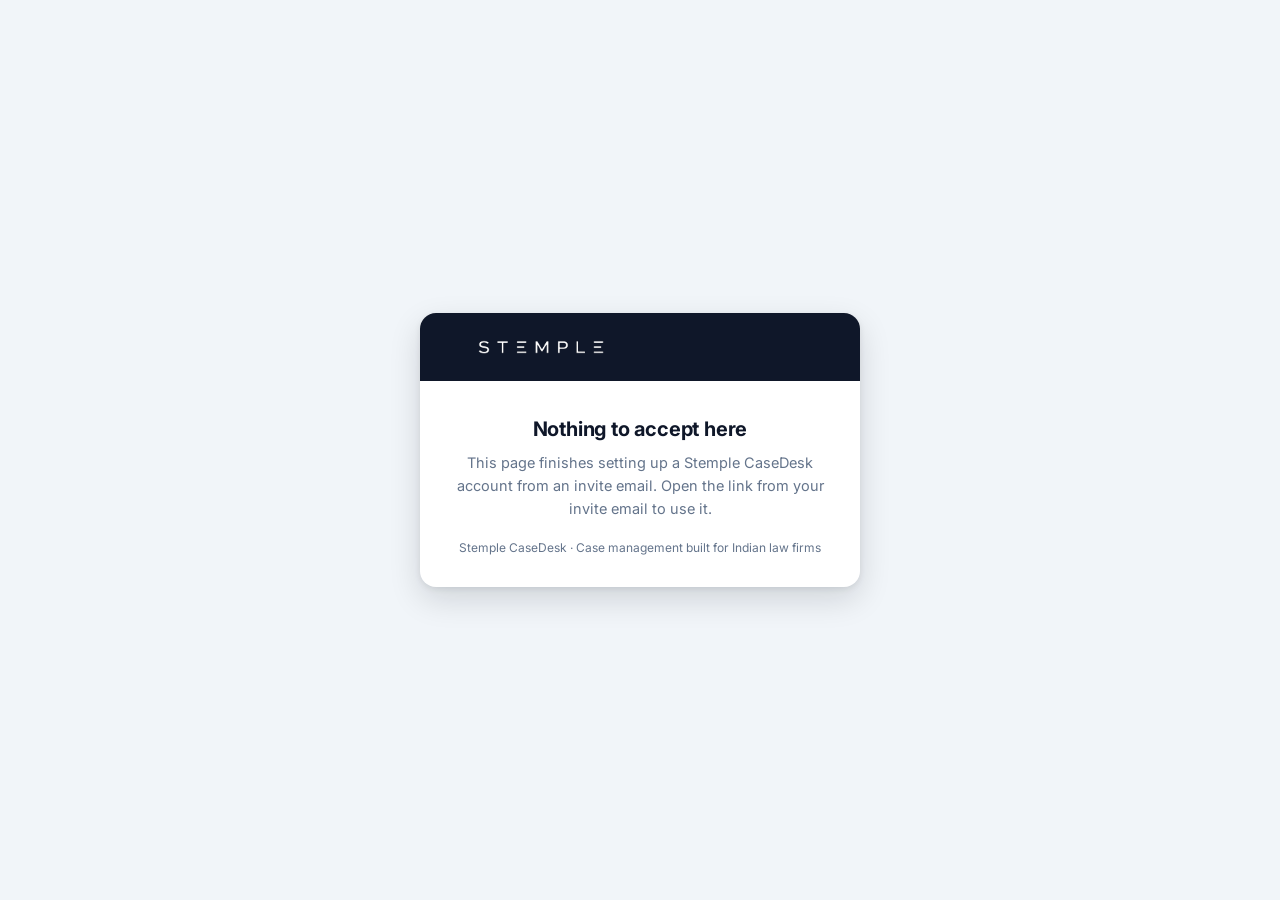
<file: accept-invite.html>
<!DOCTYPE html>
<html lang="en">
<head>
<meta charset="utf-8" />
<meta name="viewport" content="width=device-width, initial-scale=1.0" />
<meta name="robots" content="noindex" />
<title>Accept your Stemple CaseDesk invitation</title>
<link href="https://fonts.googleapis.com/css2?family=Inter:wght@400;500;600;700&display=swap" rel="stylesheet" />
<style>
  :root {
    --navy-900: #0F1729;
    --teal-500: #12A594;
    --teal-400: #1FC0AA;
    --teal-50: #E6FBF7;
    --teal-700: #0A6B5E;
    --slate-700: #334155;
    --slate-500: #64748B;
    --slate-100: #F1F5F9;
    --slate-200: #E2E8F0;
    --danger-500: #E5484D;
    --danger-100: #FDE6E7;
    --success-500: #16A34A;
  }
  * { box-sizing: border-box; }
  body {
    margin: 0;
    min-height: 100vh;
    display: flex;
    align-items: center;
    justify-content: center;
    background: var(--slate-100);
    font-family: 'Inter', -apple-system, BlinkMacSystemFont, 'Segoe UI', Roboto, Helvetica, Arial, sans-serif;
    color: var(--slate-700);
    padding: 24px;
  }
  .card {
    width: 100%;
    max-width: 440px;
    background: #FFFFFF;
    border-radius: 16px;
    box-shadow: 0 12px 32px rgba(8,13,24,.14), 0 2px 6px rgba(8,13,24,.08);
    overflow: hidden;
  }
  .header {
    background: var(--navy-900);
    padding: 22px 32px;
    display: flex;
    align-items: center;
    gap: 10px;
  }
  .header .mark {
    width: 22px; height: 32px;
  }
  .header .word {
    height: 18px;
  }
  .body { padding: 36px 32px 32px; text-align: center; }
  h1 { margin: 0 0 10px; font-size: 20px; font-weight: 700; color: var(--navy-900); letter-spacing: -0.01em; }
  p.sub { margin: 0 0 28px; font-size: 14.5px; line-height: 1.6; color: var(--slate-500); }
  .spinner {
    width: 36px; height: 36px;
    border: 3px solid var(--teal-50);
    border-top-color: var(--teal-500);
    border-radius: 50%;
    margin: 0 auto 22px;
    animation: spin .8s linear infinite;
  }
  @keyframes spin { to { transform: rotate(360deg); } }
  .btn {
    display: inline-flex;
    align-items: center;
    justify-content: center;
    width: 100%;
    padding: 13px 20px;
    border-radius: 10px;
    border: none;
    font-family: inherit;
    font-size: 14.5px;
    font-weight: 700;
    cursor: pointer;
    text-decoration: none;
    box-sizing: border-box;
  }
  .btn-primary { background: var(--teal-500); color: #fff; }
  .btn-primary:hover { background: var(--teal-400); }
  .btn-ghost { background: var(--slate-100); color: var(--slate-700); margin-top: 10px; }
  .btn-ghost:hover { background: var(--slate-200); }
  .callout {
    text-align: left;
    background: var(--teal-50);
    border-left: 3px solid var(--teal-500);
    border-radius: 8px;
    padding: 13px 16px;
    font-size: 13px;
    line-height: 1.55;
    color: var(--teal-700);
    margin: 0 0 22px;
  }
  .callout.error {
    background: var(--danger-100);
    border-left-color: var(--danger-500);
    color: #9B2C2F;
  }
  .state { display: none; }
  .state.active { display: block; }
  .footer-note {
    margin-top: 20px;
    font-size: 12px;
    color: var(--slate-500);
  }
</style>
</head>
<body>
  <div class="card">
    <div class="header">
      <!-- Same mark/wordmark assets as the invite email (extracted from
           the app's own logo-mark-white.png / logo-wordmark-white.png,
           scaled independently -- the combined lockup file crushes the
           wordmark when scaled to header size, same issue fixed in the
           email template). -->
      <img src="[data-uri]" alt="" width="16" height="24" style="display:block;width:16px;height:24px;" />
      <img src="[data-uri]" alt="Stemple" width="126" height="14" style="display:block;width:126px;height:14px;" />
    </div>
    <div class="body">

      <!-- State: attempting handoff -->
      <div id="state-opening" class="state">
        <div class="spinner"></div>
        <h1>Opening Stemple CaseDesk&hellip;</h1>
        <p class="sub">If it doesn't open automatically in a moment, use the button below.</p>
        <button class="btn btn-primary" id="btn-open">Open Stemple CaseDesk</button>
      </div>

      <!-- State: handoff likely failed (still visible after the timeout) -->
      <div id="state-fallback" class="state">
        <h1>Didn't open?</h1>
        <p class="sub">
          This works if Stemple CaseDesk is already installed on this computer. If you don't have it installed yet,
          get it from whoever invited you, install it, open it once, then come back and click below.
        </p>
        <button class="btn btn-primary" id="btn-retry">Try opening the app again</button>
      </div>

      <!-- State: waiting for a real click before redeeming the token (see
           script comment below for why this exists) -->
      <div id="state-confirm" class="state">
        <h1>Accept your invitation</h1>
        <p class="sub">Click below to finish setting up your Stemple CaseDesk account.</p>
        <button class="btn btn-primary" id="btn-confirm">Accept invite</button>
      </div>

      <!-- State: token error (expired/invalid) -->
      <div id="state-error" class="state">
        <h1>This invite link isn't valid</h1>
        <div class="callout error" id="error-detail"></div>
        <p class="sub" style="margin-bottom:0;">
          This usually isn't anything you did -- invite links can only be used once, and a company email security
          scanner opening it automatically (common on corporate email) can use it up before you ever click it
          yourself. Ask whoever invited you to open <strong>Team &amp; Roles</strong> and click
          <strong>Resend invite</strong> next to your name -- that sends a fresh link.
        </p>
      </div>

      <!-- State: no token at all (someone landed here directly) -->
      <div id="state-empty" class="state">
        <h1>Nothing to accept here</h1>
        <p class="sub" style="margin-bottom:0;">This page finishes setting up a Stemple CaseDesk account from an invite email. Open the link from your invite email to use it.</p>
      </div>

      <div class="footer-note">Stemple CaseDesk &middot; Case management built for Indian law firms</div>
    </div>
  </div>

  <script>
    // Bridge page pattern: the invite email's redirectTo points HERE (a
    // plain https:// URL) instead of directly at stemple://accept-invite,
    // because raw custom schemes in email links are unreliable -- link
    // scanners/wrappers (Gmail, corporate security gateways) and browsers'
    // own restrictions on multi-hop redirects to external protocols both
    // break that path in practice, confirmed the hard way this session.
    //
    // Two token formats land here, handled separately:
    //
    // 1. NEW format -- ?token_hash=...&type=invite in the query string.
    //    This is what the Supabase "Invite user" email template now links
    //    to directly (instead of Supabase's own hosted /auth/v1/verify
    //    URL), specifically so the token is NOT consumed just by this page
    //    loading. A real, unspent invite token sitting in a query string is
    //    inert -- it only gets redeemed by the explicit POST below, fired
    //    only from a genuine click on the "Accept invite" button. This is
    //    the actual fix for the failure mode that prompted this: corporate
    //    email security scanners (Microsoft Safe Links, Google Workspace
    //    link-scanning) routinely GET every link in an email to check it,
    //    including this one -- but a passive page load makes no POST here,
    //    so a scanner visiting this page can no longer burn the token
    //    before the real recipient ever sees it. (A "resend invite" button
    //    also exists in Team & Roles as a second line of defence, for the
    //    rarer case of a click-time link-rewriting proxy that simulates a
    //    real click too.)
    //
    // 2. LEGACY format -- #access_token=...&refresh_token=... (or
    //    #error=...) in the hash fragment. This is Supabase's default
    //    invite-email link shape, which points straight at its own
    //    /auth/v1/verify and arrives here already redeemed (or already
    //    failed) by the time this page loads -- kept working exactly as
    //    before for any already-sent invite emails still using it, or if
    //    the custom template isn't in place yet.
    //
    // Either way, once real session tokens exist (freshly redeemed via POST,
    // or already present in the hash), everything downstream is identical:
    // attempt the stemple:// handoff, retry, fall back -- all working off
    // the tokens already sitting in this page's memory, never needing
    // another Supabase round-trip.
    (function () {
      const hash = window.location.hash.startsWith("#") ? window.location.hash.slice(1) : window.location.hash;
      const hashParams = new URLSearchParams(hash);
      const queryParams = new URLSearchParams(window.location.search);
      const tokenHash = queryParams.get("token_hash");
      const otpType = queryParams.get("type") || "invite";

      function show(id) {
        document.querySelectorAll(".state").forEach((el) => el.classList.remove("active"));
        document.getElementById(id).classList.add("active");
      }

      function showError(message) {
        show("state-error");
        document.getElementById("error-detail").textContent = message;
      }

      function openWithHash(sessionHash) {
        show("state-opening");
        function attemptOpen() {
          window.location.href = "stemple://accept-invite#" + sessionHash;
        }
        document.getElementById("btn-open").addEventListener("click", attemptOpen);
        document.getElementById("btn-retry").addEventListener("click", attemptOpen);
        // Auto-attempt once immediately -- works when the browser carries
        // user activation over from the page navigation/click itself. The
        // visible "Open Stemple CaseDesk" button covers the case where it
        // doesn't (a direct click on this page always satisfies a
        // browser's activation requirement for launching an external
        // protocol).
        attemptOpen();
        // If we're still here and the tab is still visible after a couple
        // seconds, the OS never switched away to open anything -- the app
        // likely isn't installed, or the automatic attempt got blocked.
        // Show the fallback UI instead of leaving a dead spinner forever.
        setTimeout(function () {
          if (document.visibilityState === "visible") {
            show("state-fallback");
          }
        }, 1800);
      }

      function redeemTokenHash() {
        const btn = document.getElementById("btn-confirm");
        btn.disabled = true;
        btn.textContent = "Accepting…";
        fetch("https://wbccbrjkkopqfqgaqwyl.supabase.co/auth/v1/verify", {
          method: "POST",
          headers: {
            "Content-Type": "application/json",
            apikey: "eyJhbGciOiJIUzI1NiIsInR5cCI6IkpXVCJ9.eyJpc3MiOiJzdXBhYmFzZSIsInJlZiI6IndiY2Nicmpra29wcWZxZ2Fxd3lsIiwicm9sZSI6ImFub24iLCJpYXQiOjE3ODU4Njc0NDAsImV4cCI6MjEwMTQ0MzQ0MH0.DiEbxMQV_WYVpRCRF5hp4HmJztLyCWQCpSiNP51DsP0",
          },
          body: JSON.stringify({ type: otpType, token_hash: tokenHash }),
        })
          .then(function (res) {
            return res.json().then(function (body) {
              return { ok: res.ok, body: body };
            });
          })
          .then(function (result) {
            if (!result.ok || !result.body.access_token) {
              showError(result.body.error_description || result.body.msg || result.body.error || "This invite link isn't valid.");
              return;
            }
            const sessionHash =
              "access_token=" + encodeURIComponent(result.body.access_token) +
              "&refresh_token=" + encodeURIComponent(result.body.refresh_token || "") +
              "&expires_in=" + encodeURIComponent(result.body.expires_in || "") +
              "&token_type=" + encodeURIComponent(result.body.token_type || "bearer");
            openWithHash(sessionHash);
          })
          .catch(function () {
            showError("Couldn't reach Stemple to accept this invite. Check your connection and try again.");
          });
      }

      if (tokenHash) {
        show("state-confirm");
        document.getElementById("btn-confirm").addEventListener("click", redeemTokenHash);
        return;
      }

      // Legacy hash-based format below (see comment above).
      const accessToken = hashParams.get("access_token");
      const error = hashParams.get("error");
      const errorDescription = hashParams.get("error_description");

      if (error) {
        showError(errorDescription ? errorDescription.replace(/\+/g, " ") : error);
        return;
      }

      if (!accessToken) {
        show("state-empty");
        return;
      }

      openWithHash(hash);
    })();
  </script>
</body>
</html>
</file>
